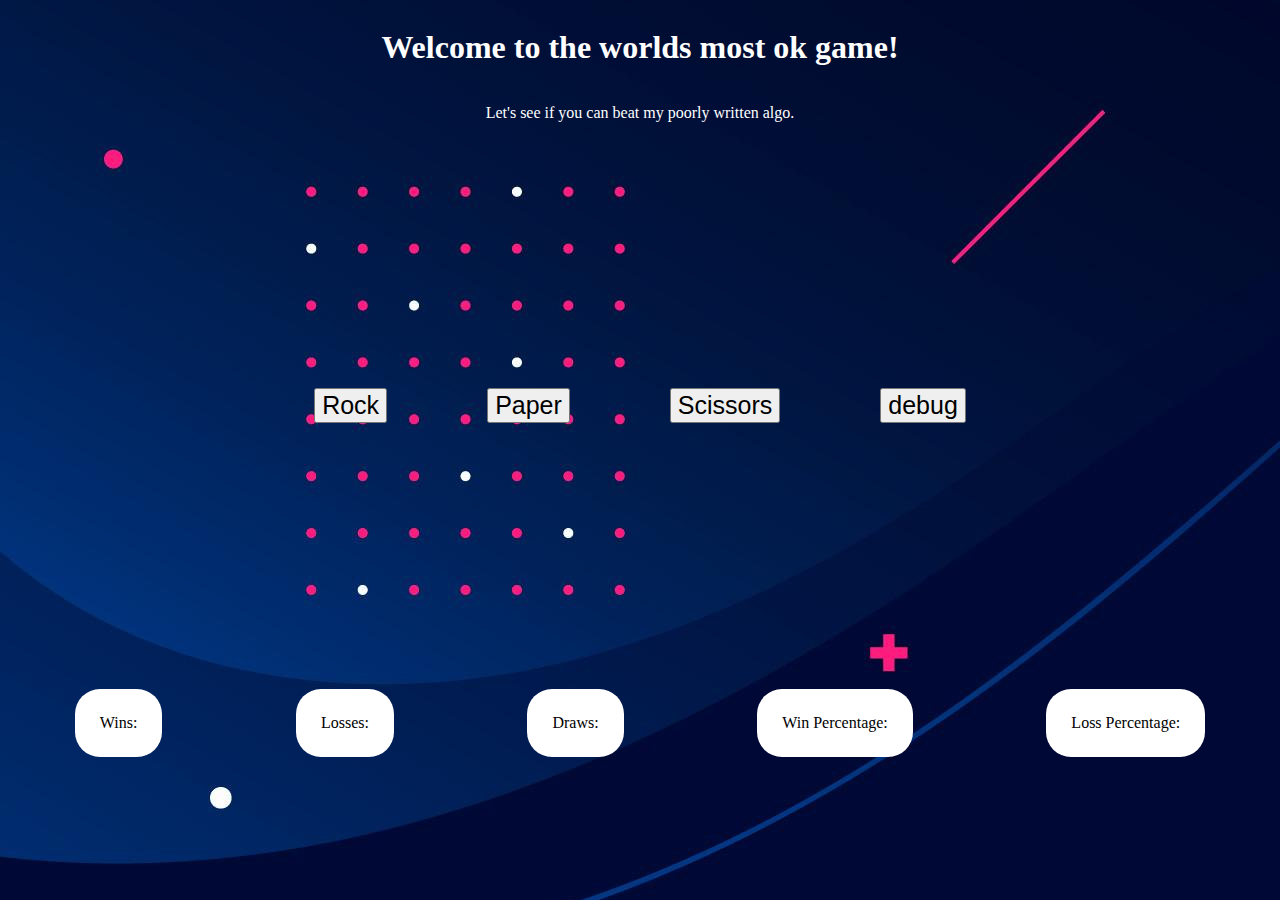
<file: index.html>
<!DOCTYPE html>
<html lang="en">
<head>
    <meta charset="UTF-8">
    <meta http-equiv="X-UA-Compatible" content="IE=edge">
    <meta name="viewport" content="width=device-width, initial-scale=1.0">
    <link rel="stylesheet" href="style.css">
    <script type="module"  src="module1.js" defer></script>
    <title>The most sophisticated game ever</title>
</head>
<body>
    <div class="topBar">
        <h1>Welcome to the worlds most ok game!</h1>
        <p>Let's see if you can beat my poorly written algo.</p>
    </div>
    <div class="moves">
    <button class="btns" id="rock">Rock</button>
    <button class="btns" id="paper">Paper</button>
    <button class="btns" id="scissors">Scissors</button>
    <button class="btns" id="debug"> debug</button>
    </div>

    <div class ="scoreCard">
        <p class="card" id="win">Wins:</p>
        <p class="card" id="loss">Losses:</p>
        <p class="card" id="draw">Draws:</p>
        <p class="card">Win Percentage:</p>
        <p class="card">Loss Percentage:</p>
    </div>
</body>
</html>
</file>
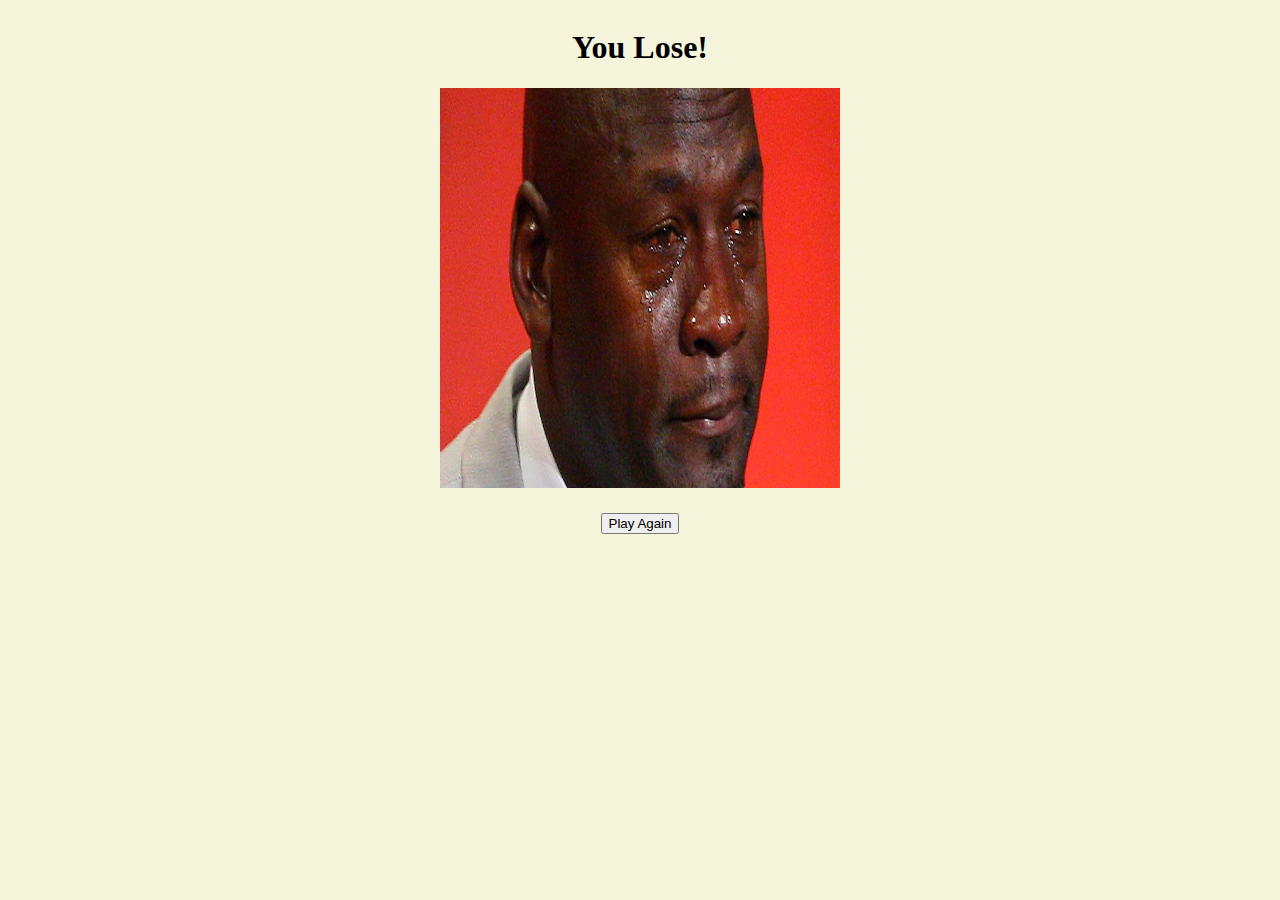
<file: loss.html>
<!DOCTYPE html>
<html lang="en">
<head>
    <meta charset="UTF-8">
    <meta http-equiv="X-UA-Compatible" content="IE=edge">
    <meta name="viewport" content="width=device-width, initial-scale=1.0">
    <title>I guess my algo wasnt that bad</title>
    <link rel="stylesheet" href="lossStyle.css">
</head>
<body>
    <div class="container">
        <div class="top">
            <h1>You Lose!</h1>
        </div>
    </div>
    <div class="container">
        <div class="photo">
            <img src="loss.jpg" alt="loss" height="400"; width="400">
        </div>
    </div>
    <div class="container">
        <div class="bottomBar">
            <button>Play Again</button>
        </div>
    </div>
</body>
</html>
</file>
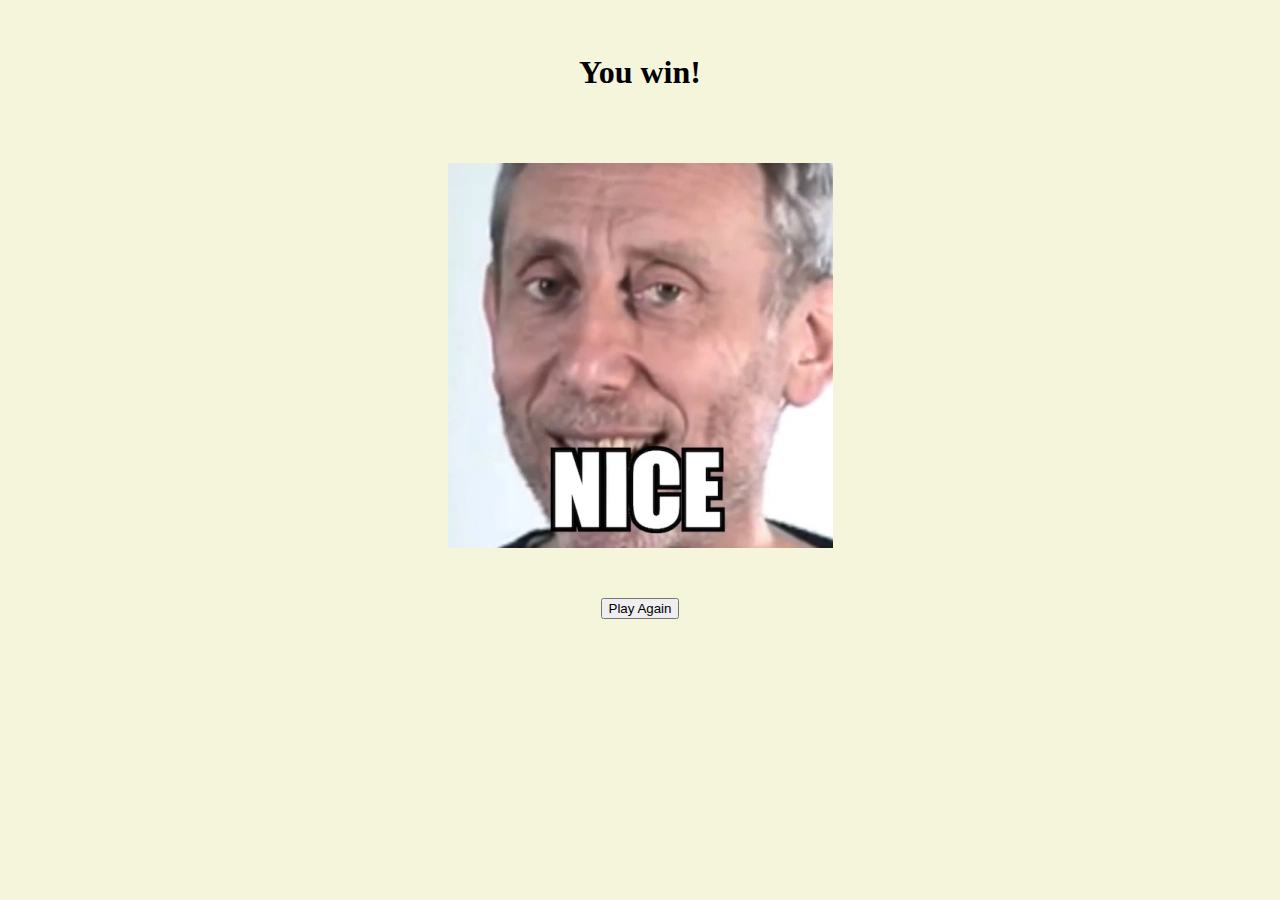
<file: win.html>
<!DOCTYPE html>
<html lang="en">
<head>
    <meta charset="UTF-8">
    <meta http-equiv="X-UA-Compatible" content="IE=edge">
    <meta name="viewport" content="width=device-width, initial-scale=1.0">
    <title>Winner winner chicken dinner</title>
    <link rel="stylesheet" href="winStyle.css">
</head>
<body>
    <div class="container">
    <div class="win">
    <h1>You win!</h1>
    </div>
    </div>
    <div class="container">
        <div class="photo">
            <img src="win.webp" alt="Nice">
        </div>
    </div>

    <div class="container">
        <div class="bottomBar">
            <button>Play Again</button>
        </div>
    </div>
</body>
</html>
</file>
<file: style.css>
body{
    background-image: url(backgroundImage.jpg) ;
    color: white;
}
.topBar{
    display: flex;
    justify-content: center;
    flex-direction: column;
    align-items: center;
}
.moves{
    display: flex;
    justify-content: center;
    gap: 100px;
    padding: 250px;
}

.scoreCard{
    display: flex;
    justify-content: space-around;
    align-items: center;
}
.card{
    color: black;
    background-color: white;
    padding:25px;
    border-radius: 25px;
}
.btns{
    font-size: 25px;

}
</file>
<file: lossStyle.css>
.top{
    display: flex;
    justify-content: center;
    align-items: center;
}
.photo{
 display: flex;
 justify-content: center;
}
.bottomBar{
    display: flex;
    justify-content: center;
    padding: 25px;
}
body{
    background-color: beige;
}
</file>
<file: winStyle.css>
.win{
    display: flex;
    justify-content: center;
    align-items: center;
  
}

.photo{
    display: flex;
    justify-content: center;
    align-items: center;
}

body{
    background-color:beige;
}
.container{
    display: flex;
    justify-content: center;
    padding: 25px;
}
</file>
